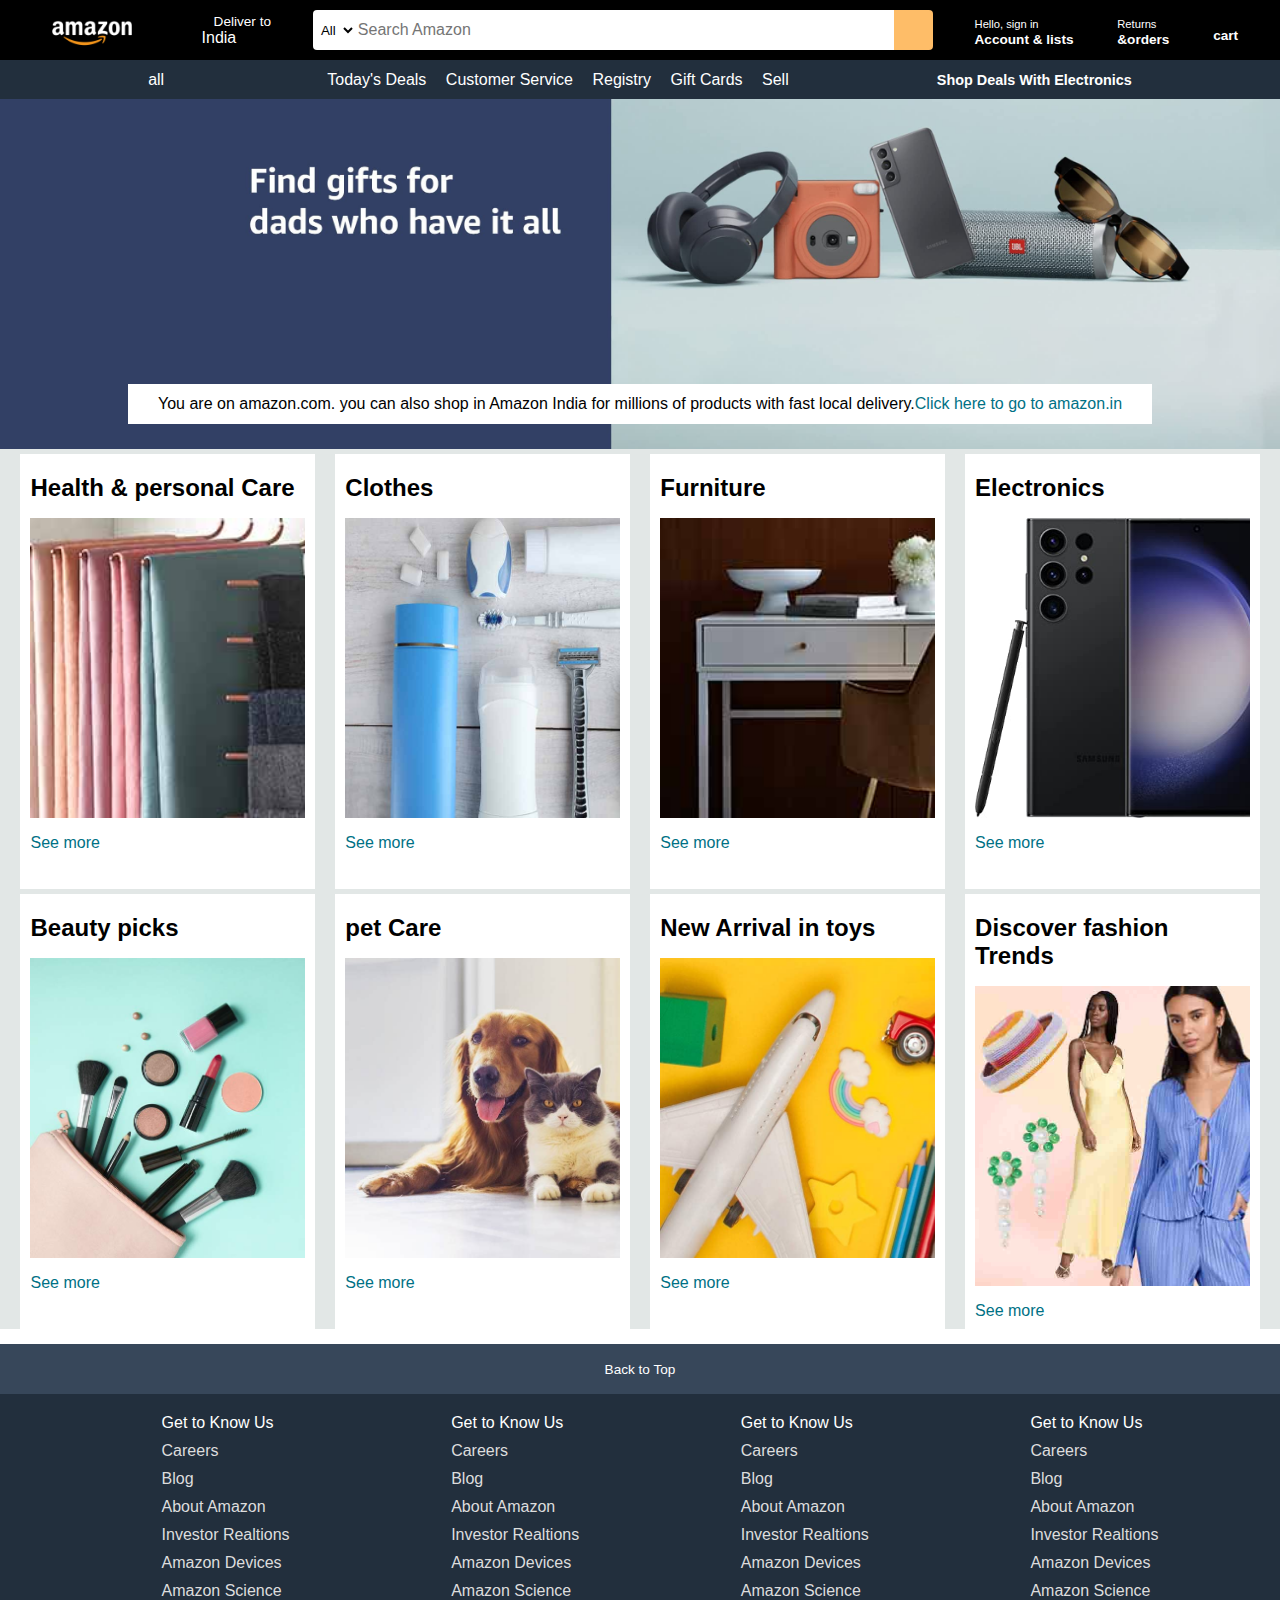
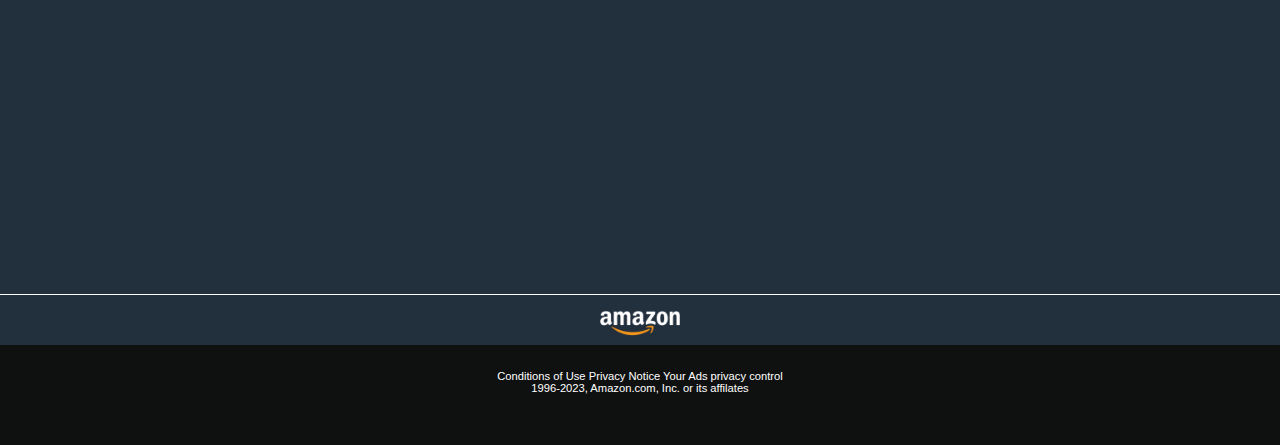
<file: index.html>
<!DOCTYPE html>
<html>
    <head>
        <link rel="stylesheet" href="https://cdnjs.cloudflare.com/ajax/libs/font-awesome/6.5.1/css/all.min.css" integrity="sha512-DTOQO9RWCH3ppGqcWaEA1BIZOC6xxalwEsw9c2QQeAIftl+Vegovlnee1c9QX4TctnWMn13TZye+giMm8e2LwA==" crossorigin="anonymous" referrerpolicy="no-referrer" />
        <link rel="stylesheet" href="amazon-style.css">
    </head>
    <body>
        <header>
            <div class="nav-bar">
                <div class="nav-logo border">
                    <div class="logo"></div>
                </div>
                <div class="nav-addres border">
                    <p class="Deliver">Deliver to</p>
                    <div class="adress-icon">
                        <i class="fa-solid fa-location-dot"></i>
                        <p class="country">India</p>
                    </div>
                </div>
                <div class="nav-search">
                    <select class="search-select">
                        <option>All</option>
                    </select>
                    <input placeholder="Search Amazon" class="search-input">
                    <div class="Search-icon">
                        <i class="fa-solid fa-magnifying-glass"></i>
                        
                    </div>
                </div>
                <div class="nav-sign border">
                    <p><span>Hello, sign in</span></p>
                    <p class="nav-account">Account & lists</p>
                </div>
                <div class="nav-return border">
                    <p><span>Returns</span></p>
                    <p class="nav-account">&orders</p>
                </div>
                <div class="nav-cart border">
                    <i class="fa-solid fa-cart-shopping"></i>
                    cart
                </div>
            </div>
                <div class="panel">
                    <div class="all">
                        <i class="fa-solid fa-bars"></i>
                        all
                    </div>
                    <div class="option">
                        <p>Today's Deals</p>
                        <p>Customer Service</p>
                        <p>Registry</p>
                        <p>Gift Cards</p>
                        <p>Sell</p>
                    </div>
                    <div class="deals">Shop Deals With  Electronics</div>
                </div>
                
        </header>
        <div class="Hero">
            <p class="hero-msg">You are on amazon.com. you can also shop in Amazon India for millions of products with fast local delivery. <a>Click here to go to amazon.in</a></p>
        </div>
        <div class="shoping">
            <div class=" box">
                <div class="box-content">
                    <h2>Health & personal Care</h2>
                    <div class="box-img" style="background-image:url('amazon-resoures/box1_image.jpg');"></div>
                    <p>See more</p>
                </div>
               
            </div>
            <div class="box">
                <div class="box-content">
                    <h2>Clothes</h2>
                    <div class="box-img" style="background-image:url('amazon-resoures/box2_image.jpg');"></div>
                    <p>See more</p>
                </div>
            </div>
            <div class="box"> 
                <div class="box-content">
                    <h2>Furniture</h2>
                    <div class="box-img" style="background-image:url('amazon-resoures/box3_image.jpg');"></div>
                    <p>See more</p>
                </div>
            </div>
            <div class="box">
                <div class="box-content">
                    <h2>Electronics</h2>
                    <div class="box-img" style="background-image:url('amazon-resoures/box4_image.jpg');"></div>
                    <p>See more</p>
                </div>
            </div>
           
                <div class=" box">
                    <div class="box-content">
                        <h2>Beauty picks</h2>
                        <div class="box-img" style="background-image:url('amazon-resoures/box5_image.jpg');"></div>
                        <p>See more</p>
                    </div>
                   
                </div>
                <div class=" box">
                    <div class="box-content">
                        <h2>pet Care</h2>
                        <div class="box-img" style="background-image:url('amazon-resoures/box6_image.jpg');"></div>
                        <p>See more</p>
                    </div>
                </div>
                <div class="box3 box"> 
                    <div class="box-content">
                        <h2>New Arrival in toys</h2>
                        <div class="box-img" style="background-image:url('amazon-resoures/box7_image.jpg');"></div>
                        <p>See more</p>
                    </div>
                </div>
                <div class="box4 box">
                    <div class="box-content">
                        <h2>Discover fashion Trends</h2>
                        <div class="box-img" style="background-image:url('amazon-resoures/box8_image.jpg');"></div>
                        <p>See more</p>
                    </div>
                </div>
        
        </div>
        <footer>
            <div class="foot-panel">Back to Top</div>
            <div class="foot-panel-list">
                <ul>
                    <p>Get to Know Us </p>
                    <a>Careers</a>
                    <a>Blog</a>
                    <a>About Amazon</a>
                    <a>Investor Realtions</a>
                    <a>Amazon Devices</a>
                    <a>Amazon Science</a>
                </ul>
                <ul>
                    <p>Get to Know Us </p>
                    <a>Careers</a>
                    <a>Blog</a>
                    <a>About Amazon</a>
                    <a>Investor Realtions</a>
                    <a>Amazon Devices</a>
                    <a>Amazon Science</a>
                </ul>
                <ul>
                    <p>Get to Know Us </p>
                    <a>Careers</a>
                    <a>Blog</a>
                    <a>About Amazon</a>
                    <a>Investor Realtions</a>
                    <a>Amazon Devices</a>
                    <a>Amazon Science</a>
                </ul>
                <ul>
                    <p>Get to Know Us </p>
                    <a>Careers</a>
                    <a>Blog</a>
                    <a>About Amazon</a>
                    <a>Investor Realtions</a>
                    <a>Amazon Devices</a>
                    <a>Amazon Science</a>
                </ul>
            </div>
            <div class="foot-end">
                <div class="logo"></div>
            </div>
            <div class=" foot-panel2">
                <div class="pages">
                    <a>Conditions of Use</a>
                    <a>Privacy Notice</a>
                    <a>Your Ads privacy control</a>
                </div>
                <div class="copyright">
                    1996-2023, Amazon.com, Inc. or its affilates
                </div>
            </div>
        </footer>
        

    </body>
   
</html>
</file>
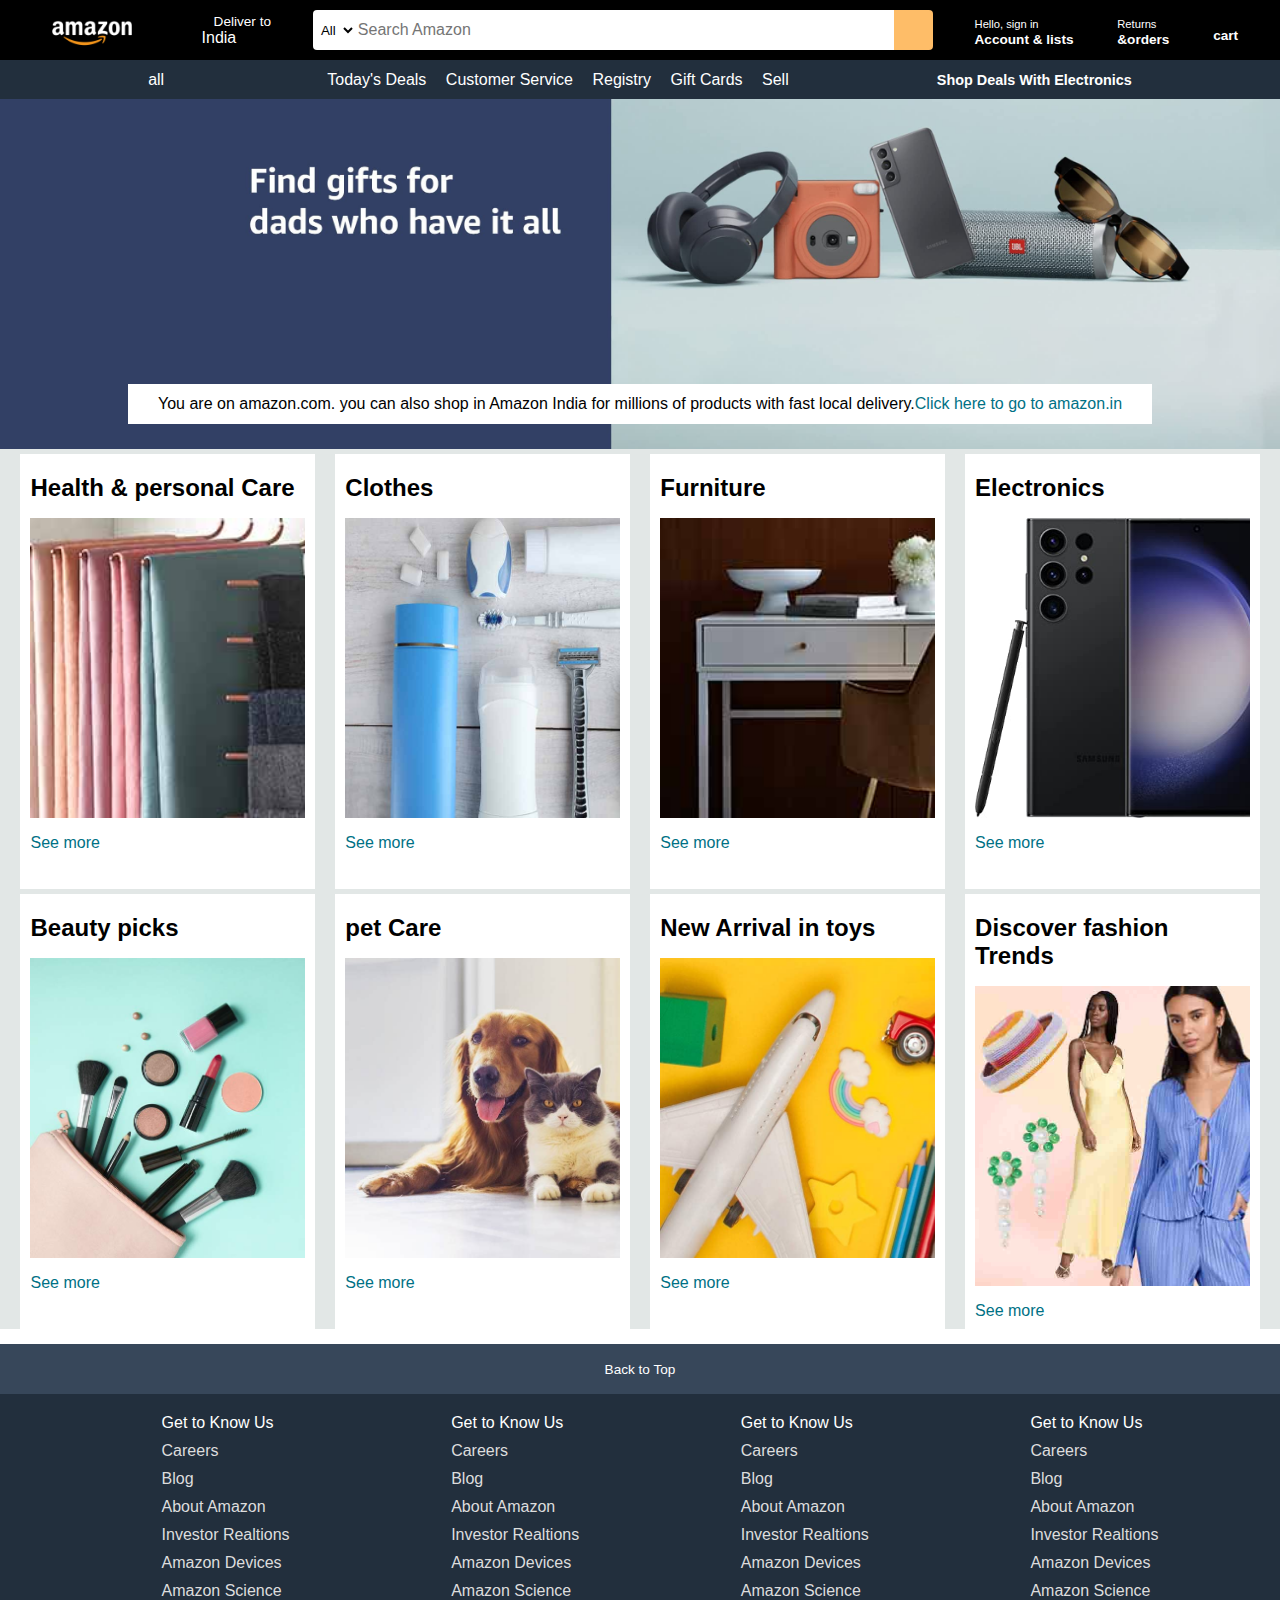
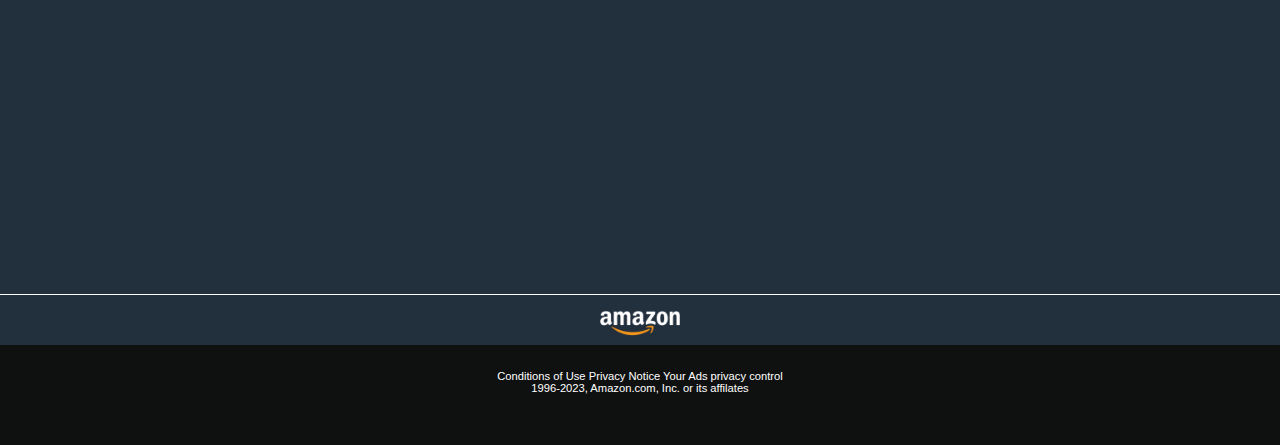
<file: amazonClone.html>
<!DOCTYPE html>
<html>
    <head>
        <link rel="stylesheet" href="https://cdnjs.cloudflare.com/ajax/libs/font-awesome/6.5.1/css/all.min.css" integrity="sha512-DTOQO9RWCH3ppGqcWaEA1BIZOC6xxalwEsw9c2QQeAIftl+Vegovlnee1c9QX4TctnWMn13TZye+giMm8e2LwA==" crossorigin="anonymous" referrerpolicy="no-referrer" />
        <link rel="stylesheet" href="amazon-style.css">
    </head>
    <body>
        <header>
            <div class="nav-bar">
                <div class="nav-logo border">
                    <div class="logo"></div>
                </div>
                <div class="nav-addres border">
                    <p class="Deliver">Deliver to</p>
                    <div class="adress-icon">
                        <i class="fa-solid fa-location-dot"></i>
                        <p class="country">India</p>
                    </div>
                </div>
                <div class="nav-search">
                    <select class="search-select">
                        <option>All</option>
                    </select>
                    <input placeholder="Search Amazon" class="search-input">
                    <div class="Search-icon">
                        <i class="fa-solid fa-magnifying-glass"></i>
                        
                    </div>
                </div>
                <div class="nav-sign border">
                    <p><span>Hello, sign in</span></p>
                    <p class="nav-account">Account & lists</p>
                </div>
                <div class="nav-return border">
                    <p><span>Returns</span></p>
                    <p class="nav-account">&orders</p>
                </div>
                <div class="nav-cart border">
                    <i class="fa-solid fa-cart-shopping"></i>
                    cart
                </div>
            </div>
                <div class="panel">
                    <div class="all">
                        <i class="fa-solid fa-bars"></i>
                        all
                    </div>
                    <div class="option">
                        <p>Today's Deals</p>
                        <p>Customer Service</p>
                        <p>Registry</p>
                        <p>Gift Cards</p>
                        <p>Sell</p>
                    </div>
                    <div class="deals">Shop Deals With  Electronics</div>
                </div>
                
        </header>
        <div class="Hero">
            <p class="hero-msg">You are on amazon.com. you can also shop in Amazon India for millions of products with fast local delivery. <a>Click here to go to amazon.in</a></p>
        </div>
        <div class="shoping">
            <div class=" box">
                <div class="box-content">
                    <h2>Health & personal Care</h2>
                    <div class="box-img" style="background-image:url('amazon-resoures/box1_image.jpg');"></div>
                    <p>See more</p>
                </div>
               
            </div>
            <div class="box">
                <div class="box-content">
                    <h2>Clothes</h2>
                    <div class="box-img" style="background-image:url('amazon-resoures/box2_image.jpg');"></div>
                    <p>See more</p>
                </div>
            </div>
            <div class="box"> 
                <div class="box-content">
                    <h2>Furniture</h2>
                    <div class="box-img" style="background-image:url('amazon-resoures/box3_image.jpg');"></div>
                    <p>See more</p>
                </div>
            </div>
            <div class="box">
                <div class="box-content">
                    <h2>Electronics</h2>
                    <div class="box-img" style="background-image:url('amazon-resoures/box4_image.jpg');"></div>
                    <p>See more</p>
                </div>
            </div>
           
                <div class=" box">
                    <div class="box-content">
                        <h2>Beauty picks</h2>
                        <div class="box-img" style="background-image:url('amazon-resoures/box5_image.jpg');"></div>
                        <p>See more</p>
                    </div>
                   
                </div>
                <div class=" box">
                    <div class="box-content">
                        <h2>pet Care</h2>
                        <div class="box-img" style="background-image:url('amazon-resoures/box6_image.jpg');"></div>
                        <p>See more</p>
                    </div>
                </div>
                <div class="box3 box"> 
                    <div class="box-content">
                        <h2>New Arrival in toys</h2>
                        <div class="box-img" style="background-image:url('amazon-resoures/box7_image.jpg');"></div>
                        <p>See more</p>
                    </div>
                </div>
                <div class="box4 box">
                    <div class="box-content">
                        <h2>Discover fashion Trends</h2>
                        <div class="box-img" style="background-image:url('amazon-resoures/box8_image.jpg');"></div>
                        <p>See more</p>
                    </div>
                </div>
        
        </div>
        <footer>
            <div class="foot-panel">Back to Top</div>
            <div class="foot-panel-list">
                <ul>
                    <p>Get to Know Us </p>
                    <a>Careers</a>
                    <a>Blog</a>
                    <a>About Amazon</a>
                    <a>Investor Realtions</a>
                    <a>Amazon Devices</a>
                    <a>Amazon Science</a>
                </ul>
                <ul>
                    <p>Get to Know Us </p>
                    <a>Careers</a>
                    <a>Blog</a>
                    <a>About Amazon</a>
                    <a>Investor Realtions</a>
                    <a>Amazon Devices</a>
                    <a>Amazon Science</a>
                </ul>
                <ul>
                    <p>Get to Know Us </p>
                    <a>Careers</a>
                    <a>Blog</a>
                    <a>About Amazon</a>
                    <a>Investor Realtions</a>
                    <a>Amazon Devices</a>
                    <a>Amazon Science</a>
                </ul>
                <ul>
                    <p>Get to Know Us </p>
                    <a>Careers</a>
                    <a>Blog</a>
                    <a>About Amazon</a>
                    <a>Investor Realtions</a>
                    <a>Amazon Devices</a>
                    <a>Amazon Science</a>
                </ul>
            </div>
            <div class="foot-end">
                <div class="logo"></div>
            </div>
            <div class=" foot-panel2">
                <div class="pages">
                    <a>Conditions of Use</a>
                    <a>Privacy Notice</a>
                    <a>Your Ads privacy control</a>
                </div>
                <div class="copyright">
                    1996-2023, Amazon.com, Inc. or its affilates
                </div>
            </div>
        </footer>
        

    </body>
   
</html>
</file>
<file: amazon-style.css>
*{
    margin:0;
    font-family: Arial;
    border:border-box;
}
.nav-bar{
    height: 60px;
    background-color: black;
    color:white;
    display: flex;
    align-items: center;
    justify-content: space-evenly;
}
.nav-logo{
    height:50px;
    width:113px;
}
.logo{
    background-image: url("amazon-resoures/amazon_logo.png");
    height:50px;
    background-size: cover;
    width:100%;
}
.border{
    border:2px solid transparent;
}
.border:hover{
    border : 1px solid white;

}
.location{
    height:14px;
    background-color: white;
}
.Deliver{
    color:white;
    font-size: 0.85rem;
    margin-left:15px ;

}
.country{
    font-size: 1rem;
    margin-left: 3px;
}
.adress-icon{
    display:flex;
    align-items: center;
}

.nav-search{
    display:flex;
    height: 40px;
    justify-content:space-evenly ;
    width:620px;
    border-radius: 4px;
    
}
.nav-search:hover{
    border : 2px solid orange;
}
.search-select{
    background-color: white;
    width:50px;
    height:40px;
    text-align: center;
    border-top-left-radius: 4px;
    border-bottom-left-radius: 4px;
    border:none;
    

}
.Search-icon{
    width:45px;
    display: flex;
    justify-content: center;
    align-items: center;
    background-color: #febd68;
    font-size: 1.1rem;
    border-top-right-radius: 4px;
    border-bottom-right-radius: 4px;
    color:  black;
}
.search-input{
    width: 100%;  
    font-size: 1rem;
    border:none; 
}
span{
    font-size: 0.7rem;
}
.nav-account{
    font-size: 0.85rem;
    font-weight: bold;
}
.nav-cart i{
    font-size: 30px;  
}
.nav-cart{
    font-size: 0.85rem;
    font-weight: bold;
}
.panel{
    height:39px;
    background-color: #222f3d;
    display:flex;
    color: white;
    justify-content: space-evenly;
    align-items: center;

}
.option p{
    display: inline;
    margin-left:15px;
}
option{
    width:70%;
    font-size:0.85rem;
}
.deals{
    font-size: 0.9rem;
    font-weight: bold;
}
.Hero{
    background-image: url("amazon-resoures/hero_image.jpg");
    height:350px;
    background-size: cover;
    display:flex;
    justify-content: center;
    align-items: flex-end;
}
.hero-msg{
    background-color: white;
    color:black;
    height:40px;
    display:flex;
    align-items: center;
    justify-content: center;
    font-family: 0.85rem;
    width:80%;
    margin-bottom: 25px;

}
.hero-msg a{
    color:#007185;
}
.shoping{
    display:flex;
    justify-content: space-evenly;
    background-color: #e2e7e6;
    flex-wrap: wrap;
}
.box{
    height:400px;
   
    width:23%;
    background-color: white;
    padding : 20px 0px 15px;
    margin-top: 5px;
}
.box-img{
    height:300px;
    background-size: cover;
    margin-top: 1rem;
    margin-bottom: 1rem;
}
.box-content{
    margin-left: 10px;
    margin-right: 10px;
}
.box-content p{
    color:#007185;
}
footer{
    margin-top: 15px;
}
.foot-panel{
    color: white;
    height:50px;
    display: flex;
    align-items: center;
    justify-content: center;
    font-size: 0.85rem;
    background-color: #37475a;
}
.foot-panel-list{
    background-color: #222f3d;
    color:white;
    height:500px;
    display:flex;
    justify-content: space-evenly;
}
ul{
    margin-top: 20px;

}
ul a{
    display: block;
    color: #dddddd;
    font-size: 0.85;
    margin-top:10px ;
} 
.foot-end{
    background-color: #222f3d;
    color:white;
    border-top: 0.5px solid white ;
    display:flex;
    justify-content: center;
    align-items: center;
}
.logo{
    background-image: url("amazon-resoures/amazon_logo.png");
    height:50px;
    background-size: cover;
    width:100px;

}
.foot-panel2{
    background-color: #0f1111;
    color:white;
    font-size: 0.7rem;
    text-align: center;
    
    height:100px;
    /*display:flex;
    justify-content: center;
    align-items: center;*/

}
.pages{
    
    padding-top: 25px;
}
.copy-right{
   
    padding-top: 5px;
}
</file>
